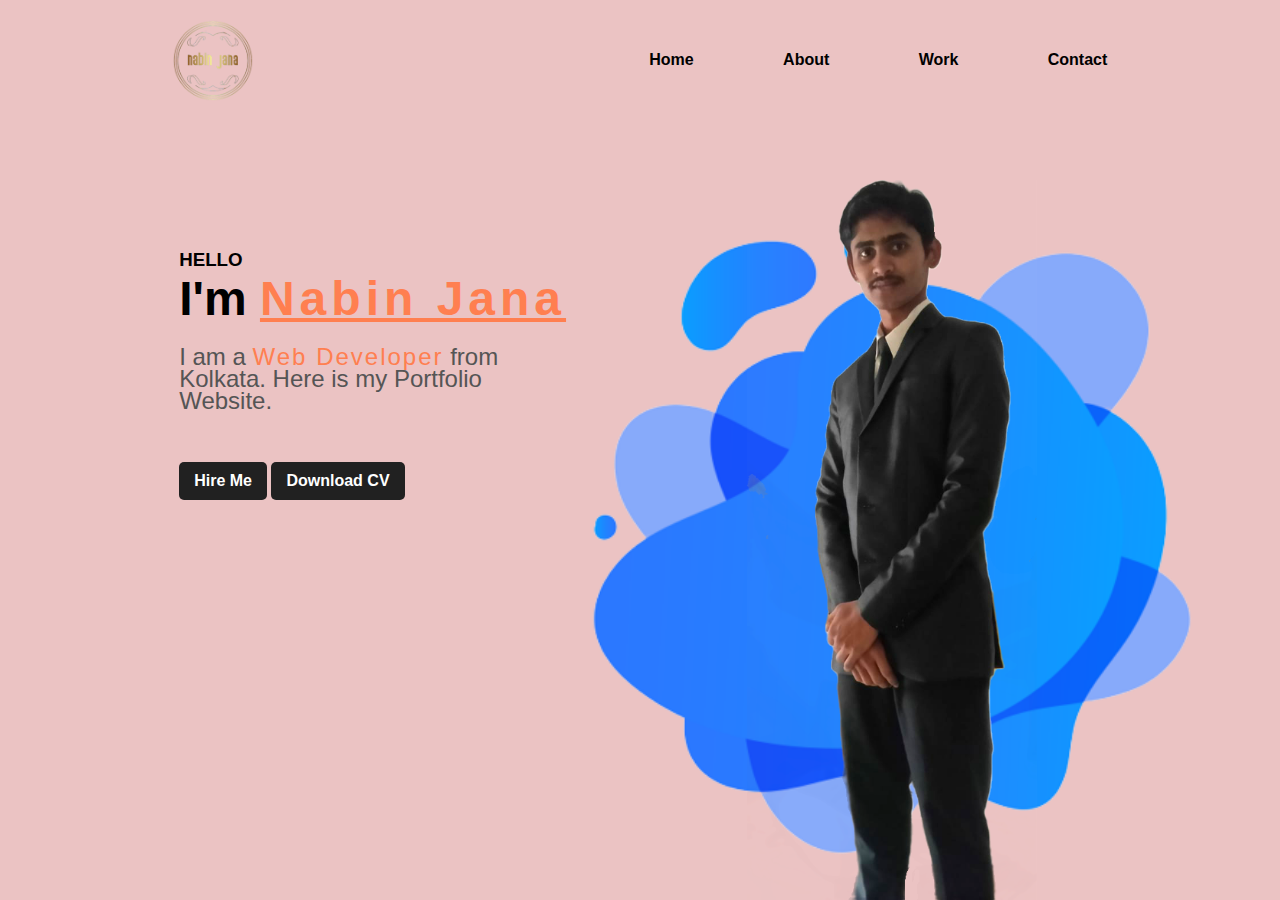
<file: Task 1/index.html>
<!DOCTYPE html>
<html lang="en">
  <head>
    <meta charset="UTF-8" />
    <meta name="viewport" content="width=device-width, initial-scale=1.0" />
    <title>My Portfolio</title>
    <link rel="stylesheet" href="style.css" />
  </head>

  <body>
    <div class="main">
      <header>
        <nav>
          <img src="Images/Logo.png" class="logo" alt="logo" srcset="" />
          <a href="#">Home</a>
          <a href="#">About</a>
          <a href="#">Work</a>
          <a href="#">Contact</a>
        </nav>
      </header>

      <main>
        <h3>HELLO</h3>
        <h1>I'm <span>Nabin Jana</span></h1>
        <p>I am a <span id="para">Web Developer</span> from Kolkata. Here is my Portfolio Website.</p>
        <a href="#">Hire Me</a>
        <a href="#">Download CV</a>
        
        <div class="images">
          <img src="Images/shape.png" class="shape" alt="shape" srcset="" />
          <img src="Images/self.png" class="self" alt="self" srcset="" />
        </div>
      </main>
    </div>

    <!-- <footer>
      <p>Copyright &copy; 2023 NABIN JANA</p>
    </footer> -->
  </body>
</html>
</file>
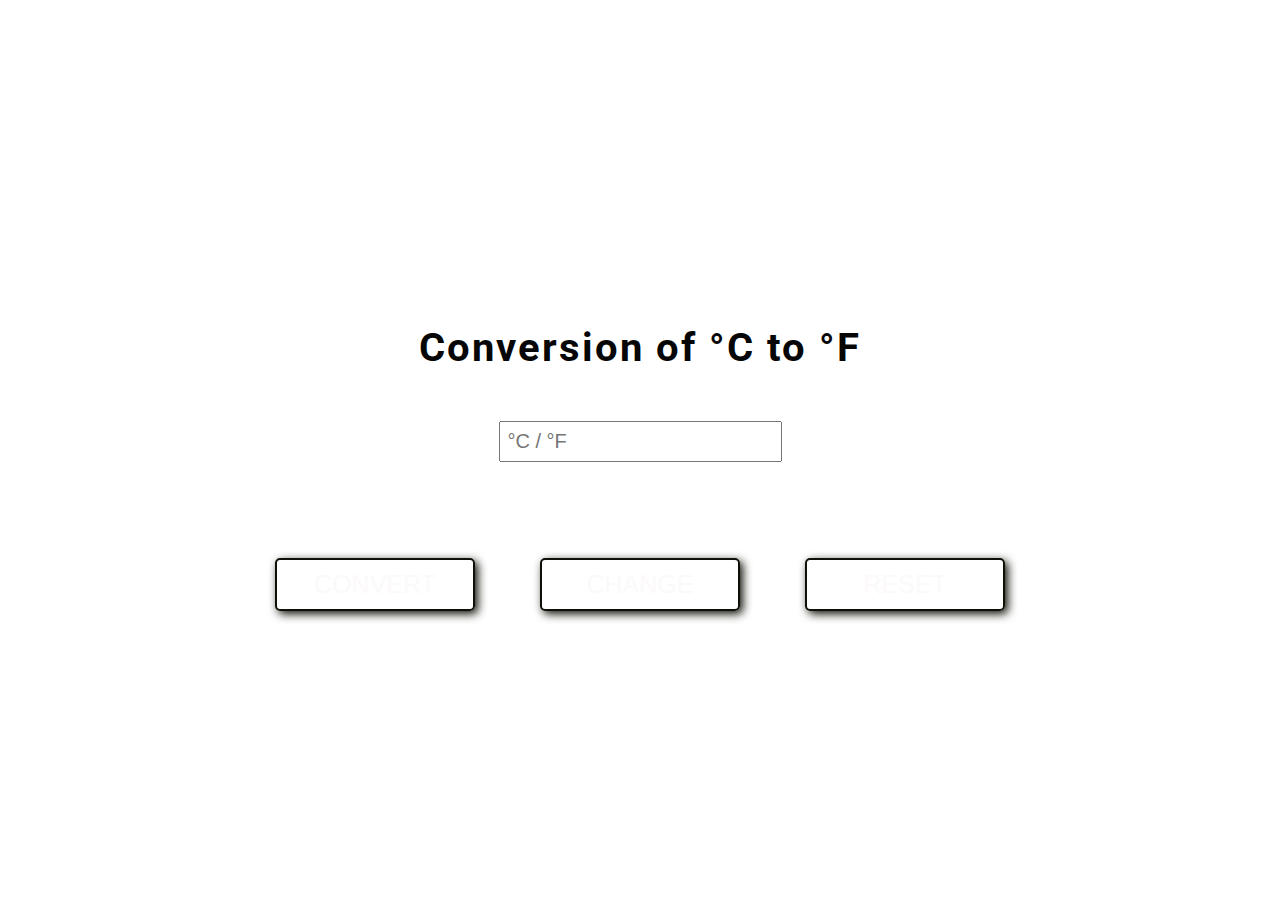
<file: Task 2/index.html>
<!DOCTYPE html>
<html lang="en">
<head>
    <meta charset="UTF-8">
    <meta http-equiv="X-UA-Compatible" content="IE=edge">
    <meta name="viewport" content="width=device-width, initial-scale=1.0">
    <meta name="description" content="Converter Celsius to Fahrenheit" />
    <meta name="keywords" content="converter, calculator, celsius, fahrenheit" />
    <meta name="author" content="Nabin Jana" />
    <title>Temperature Converter</title>
    <!-- <main>Temperature Converter</main> -->
    <link href="style.css" rel="stylesheet">
    <link rel="preconcert" href="https://fonts.gstatic.com">
    <link href="https://fonts.googleapis.com/css2?family=Roboto:wght@400;700&display=swap" rel="stylesheet">
</head>

<body>
    <div id="title">
        <h2>Temperature Converter</h2>
    </div>
    
    
    <header>
        <label for="converter">Conversion of <span class="C">°C</span> to <span class="F">°F</span></label>
    </header>

    <div>
        <input type="text" id="converter" placeholder="°C / °F">
    </div>

    <p class="result"></p>

    <div id="buttons">
        <button class="convertButton">Convert</button>
        <button class="changeButton">Change</button>
        <button class="resetButton">Reset</button>
        
    </div>
    <script src="script.js" defer></script>
</body>
</html>
</file>
<file: Task 1/style.css>
* {
  /*Universal Selector*/
  margin: 0;
  padding: 0;
  box-sizing: border-box;
  font-family: 'Gill Sans', 'Gill Sans MT', Calibri, 'Trebuchet MS', sans-serif;
}

.main {
  position: relative;
  width: 100%;
  height: 100vh;
  background-color: #ebc3c3;
}

nav {
  display: flex;
  width: 80%;
  margin: auto;
  padding: 20px 0;
  font-family: 'Courier New', Courier, monospace;
  overflow: auto;
  align-items: center;
  justify-content: space-around;
}

.logo {
  margin-right: 30%;
  width: 80px;
}

nav a {
  text-decoration: none;
  font-weight: bold;
  color: #000;
}

nav a:hover {
  border: 2px solid white;
  background-color: coral;
  padding: 10px;
}

main {
  margin-left: 14%;
  margin-top: 10%;
}

h1 {
  font-size: 3em;
  color: #000;
  margin-bottom: 20px;
}

span {
  color: coral;
  letter-spacing: 5px;
  text-decoration: underline;
}

#para {
  letter-spacing: 2px;
  text-decoration: none;
}

main p {
  color: #555;
  font-size: 1.5em;
  max-width: 30%;
  line-height: 22px;
}

main a {
  color: #fff;
  background-color: #212121;
  padding: 10px 15px;
  text-decoration: none;
  font-weight: bold;
  display: inline-block;
  margin: 50px 0;
  border-radius: 5px;
}

main a:hover {
  color: #000;
  background-color: coral;
}

.images {
  width: 45%;
  height: 80%;
  position: absolute;
  bottom: 0;
  right: 100px;
}

.images img {
  height: 100%;
  position: absolute;
  left: 50%;
  bottom: 0;
  transform: translateX(-50%);
  transition: bottom 1s, left 1s;
} 

.images:hover .shape {
  bottom: 40px;
}

.images:hover .self {
  left: 45%;
}

/* footer {
  background-color: #ebc3c3;
  text-align: center;
  font-size: 1rem;
}

footer p {
  color: #fff;;
} */
</file>
<file: Task 2/style.css>
* {
    box-sizing: border-box;
    margin: 0;
    padding: 0;
  }
  :root {
    font-family: "Roboto", sans-serif;
    --color: rgb(14, 15, 6);
    --color2: rgb(251, 249, 249);
    --font-color: rgb(250, 245, 140);
  }
  
  body {
    background-image: url(https://i.gifer.com/D6jB.gif);
    background-color: #fff;
    background-position: center;
    background-repeat: no-repeat;
    background-size: 100%;
    display: flex;
    justify-content: center;
    align-items: center;
    flex-direction: column;
    height: 100vh;
    color: rgb(6, 6, 6);
    font-size: 20px;

  #title {
      text-align: center;
      color: #fff;
      letter-spacing: 2px;
      text-decoration: underline;
  }
  
  }
  label {
    font-size: 40px;
    letter-spacing: 2px;
    font-weight: bold;
  }
  input {
    margin: 50px 0 10px;
    padding: 7px;
    font-size: 20px;
  }
  .result {
    margin: 10px 0 50px;
    font-size: 26px;
    color: rgb(8, 8, 8);
    letter-spacing: 1px;
    height: 1em;
    font-weight: bold;
  }
  
  button {
    width: 200px;
    margin: 0 30px;
    padding: 10px 30px;
    background: none;
    border: 2px solid var(--color);
    border-radius: 5px;
    color: var(--color2);
    font-size: 25px;
    transition: color 0.3s, box-shadow 0.3s;
    box-shadow: 3px 3px 10px var(--color);
    text-transform: uppercase;
    cursor: pointer;
  }
  button:hover {
    color: var(--font-color);
    box-shadow: 3px 3px 10px var(--color2);
  }
  
  
  /*  Media queries */
  @media screen and (max-width: 500px){
    label{
      font-size: 35px;
    }
  }
  @media screen and (max-width: 1000px) {
    button {
      display: flex;
      margin-bottom: 20px;
      justify-content: center;
    }
  }
</file>
